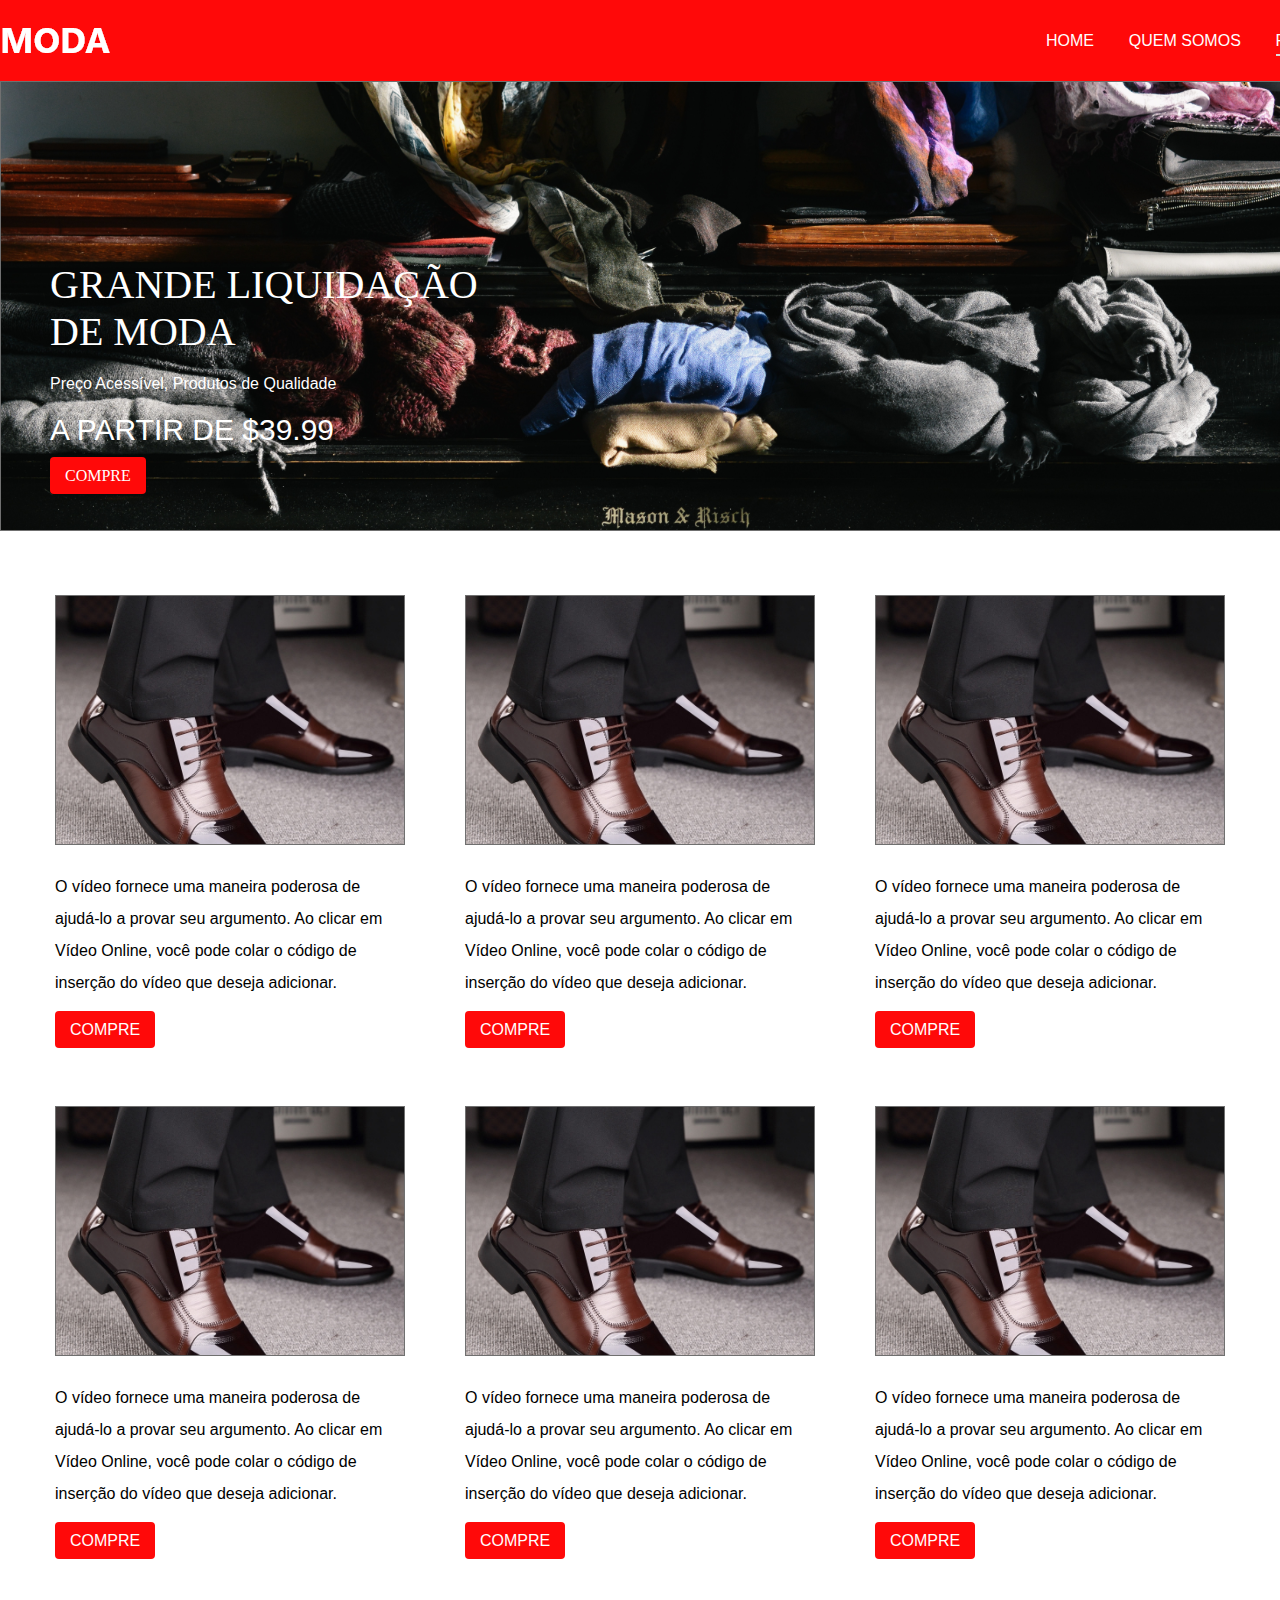
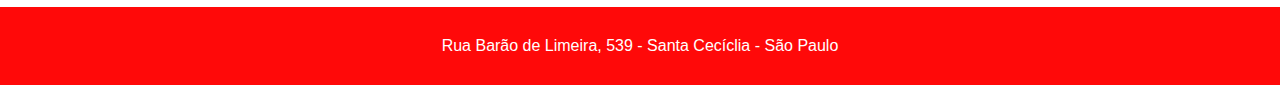
<file: aula5/index.html>
<!DOCTYPE html>
<html lang="pt-br">

<head>
    <meta charset="UTF-8">
    <meta name="viewport" content="width=device-width, initial-scale=1.0">
    <meta http-equiv="X-UA-Compatible" content="ie=edge">
    <link rel="stylesheet" href="css/estilo.css">
    <title>Document</title>
</head>

<body>
    <header>
        <nav>
            <a href="#"><img src="imagens/logo.png" alt="logo da página"></a>
            <ul class="menu">
                <li><a href="#">Home</a></li>
                <li><a href="#">Quem somos</a></li>
                <li><a href="#" class="ativo">Produtos</a></li>
            </ul>
        </nav>
    </header>
    <div class="banner">
        <img src="imagens/banner.png" alt="roupas diversas">
        <div class="texto_banner">
            <p class="t1">GRANDE LIQUIDAÇÃO</br>DE MODA</p>
            <p>Preço Acessível, Produtos de Qualidade</p>
            <p class="t2">A PARTIR DE $39.99</p>
            <a class="btn" href="#">Compre</a>
        </div>
    </div>
    <main>
        <div class="container">
            <div class="card">
                <img src="imagens/sapatos.png" alt="sapatos sociais">
                <p>O vídeo fornece uma maneira poderosa de ajudá-lo a provar seu argumento. Ao clicar em Vídeo Online,
                    você pode colar o código de inserção do vídeo que deseja adicionar.
                </p>
                <a href="#" class="btn">Compre</a>
            </div>
            <div class="card">
                <img src="imagens/sapatos.png" alt="sapatos sociais">
                <p>O vídeo fornece uma maneira poderosa de ajudá-lo a provar seu argumento. Ao clicar em Vídeo Online,
                    você pode colar o código de inserção do vídeo que deseja adicionar.
                </p>
                <a href="#" class="btn">Compre</a>
            </div>
            <div class="card">
                <img src="imagens/sapatos.png" alt="sapatos sociais">
                <p>O vídeo fornece uma maneira poderosa de ajudá-lo a provar seu argumento. Ao clicar em Vídeo Online,
                    você pode colar o código de inserção do vídeo que deseja adicionar.
                </p>
                <a href="#" class="btn">Compre</a>
            </div>
            <div class="card">
                <img src="imagens/sapatos.png" alt="sapatos sociais">
                <p>O vídeo fornece uma maneira poderosa de ajudá-lo a provar seu argumento. Ao clicar em Vídeo Online,
                    você pode colar o código de inserção do vídeo que deseja adicionar.
                </p>
                <a href="#" class="btn">Compre</a>
            </div>
            <div class="card">
                <img src="imagens/sapatos.png" alt="sapatos sociais">
                <p>O vídeo fornece uma maneira poderosa de ajudá-lo a provar seu argumento. Ao clicar em Vídeo Online,
                    você pode colar o código de inserção do vídeo que deseja adicionar.
                </p>
                <a href="#" class="btn">Compre</a>
            </div>
            <div class="card">
                <img src="imagens/sapatos.png" alt="sapatos sociais">
                <p>O vídeo fornece uma maneira poderosa de ajudá-lo a provar seu argumento. Ao clicar em Vídeo Online,
                    você pode colar o código de inserção do vídeo que deseja adicionar.
                </p>
                <a href="#" class="btn">Compre</a>
            </div>
        </div>
    </main>
    <footer>
        <p>Rua Barão de Limeira, 539 - Santa Cecíclia - São Paulo</p>
    </footer>

</body>

</html>
</file>
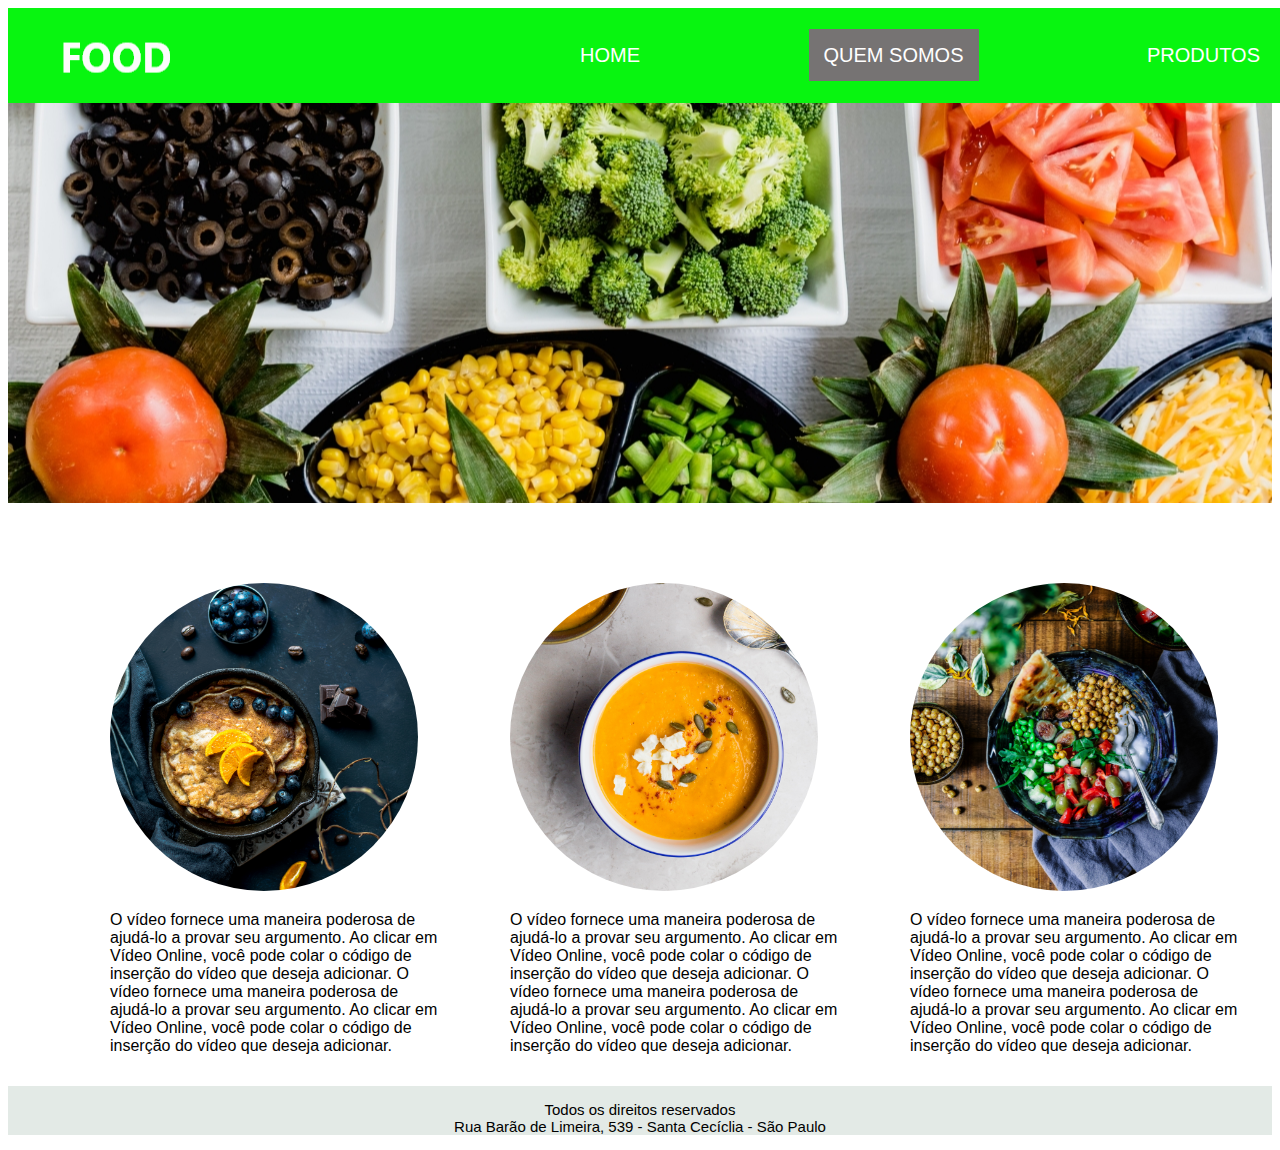
<file: code_dojo/index.html>
<!DOCTYPE html>
<html lang="pt-br">

<head>
    <meta charset="UTF-8">
    <meta name="viewport" content="width=device-width, initial-scale=1.0">
    <meta http-equiv="X-UA-Compatible" content="ie=edge">
    <link rel="stylesheet" href="css/estilo.css">
    <title>Code Dojo</title>
</head>

<body>
    <header>
        <div class="container">
            <img src="imagens/logo.png">
            <nav>
                <ul class="menu">
                    <li><a href="#">Home</a></li>
                    <li><a href="#" class="quemsomos">Quem Somos</a></li>
                    <li><a href="#">Produtos</a></li>
                </ul>
            </nav>
        </div>
    </header>
    <main>
        <div class="banner">
        </div>
        <div class="conteudo">
            <div class="bloco">
                <img src="imagens/monika-grabkowska-P1aohbiT-EY-unsplash.png" alt="imagem comida">
                <p>O vídeo fornece uma maneira poderosa de ajudá-lo a provar seu argumento. Ao clicar em Vídeo Online,
                    você pode colar o código de inserção do vídeo que deseja adicionar.
                    O vídeo fornece uma maneira poderosa de ajudá-lo a provar seu argumento. Ao clicar em Vídeo Online,
                    você pode colar o código de inserção do vídeo que deseja adicionar.
                </p>
            </div>
            <div class="bloco">
                <img src="imagens/cayla1-w6ftFbPCs9I-unsplash.png" alt="imagem comida">
                <p>O vídeo fornece uma maneira poderosa de ajudá-lo a provar seu argumento. Ao clicar em Vídeo Online,
                    você pode colar o código de inserção do vídeo que deseja adicionar.
                    O vídeo fornece uma maneira poderosa de ajudá-lo a provar seu argumento. Ao clicar em Vídeo Online,
                    você pode colar o código de inserção do vídeo que deseja adicionar.
                </p>
            </div>
            <div class="bloco">
                <img src="imagens/edgar-castrejon-1SPu0KT-Ejg-unsplash.png" alt="imagem comida">
                <p>O vídeo fornece uma maneira poderosa de ajudá-lo a provar seu argumento. Ao clicar em Vídeo Online,
                    você pode colar o código de inserção do vídeo que deseja adicionar.
                    O vídeo fornece uma maneira poderosa de ajudá-lo a provar seu argumento. Ao clicar em Vídeo Online,
                    você pode colar o código de inserção do vídeo que deseja adicionar.
                </p>
            </div>

        </div>
    </main>
    <footer>
        <p>Todos os direitos reservados</br>
            Rua Barão de Limeira, 539 - Santa Cecíclia - São Paulo</p>
    </footer>
</body>

</html>
</file>
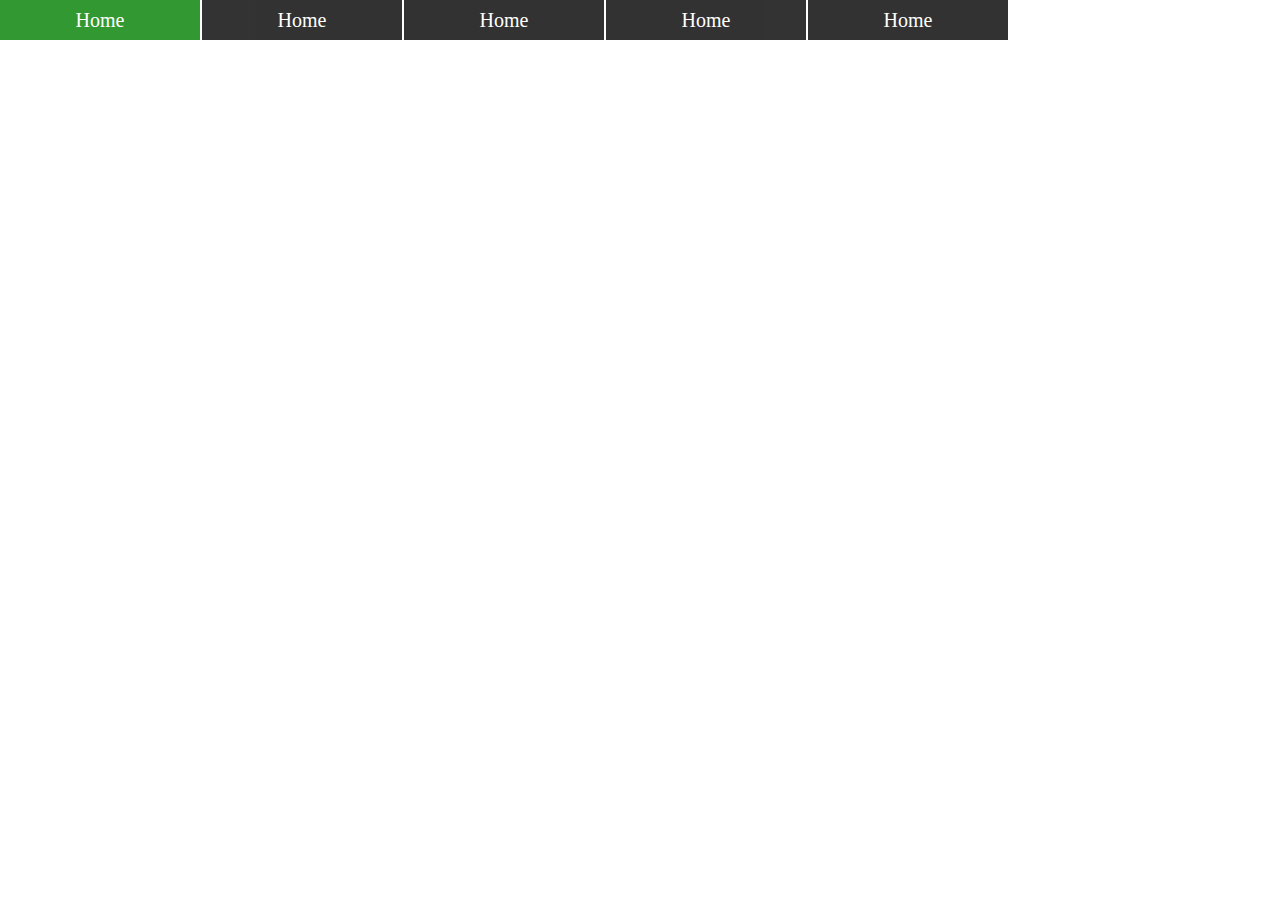
<file: extra_dropdown/index.html>
<!DOCTYPE html>
<html lang="en"> 

<head>
    <meta charset="UTF-8">
    <meta name="viewport" content="width=device-width, initial-scale=1.0">
    <meta http-equiv="X-UA-Compatible" content="ie=edge">
    <title>Document</title>
    <link rel="stylesheet" href="css/estilo.css">
</head>

<body>
    <ul>
        <li><a>Home</a></li>
        <li><a>Home</a>
            <ul>
                <li><a>Home</a></li>
                <li><a>Home</a></li>
                <li><a>Home</a></li>
            </ul>
        </li>
        <li><a>Home</a>
            <ul>
                <li><a>Home</a></li>
                <li><a>Home</a></li>
            </ul>
        </li>
        <li><a>Home</a></li>
        <li><a>Home</a></li>
    </ul>
</body>

</html>
</file>
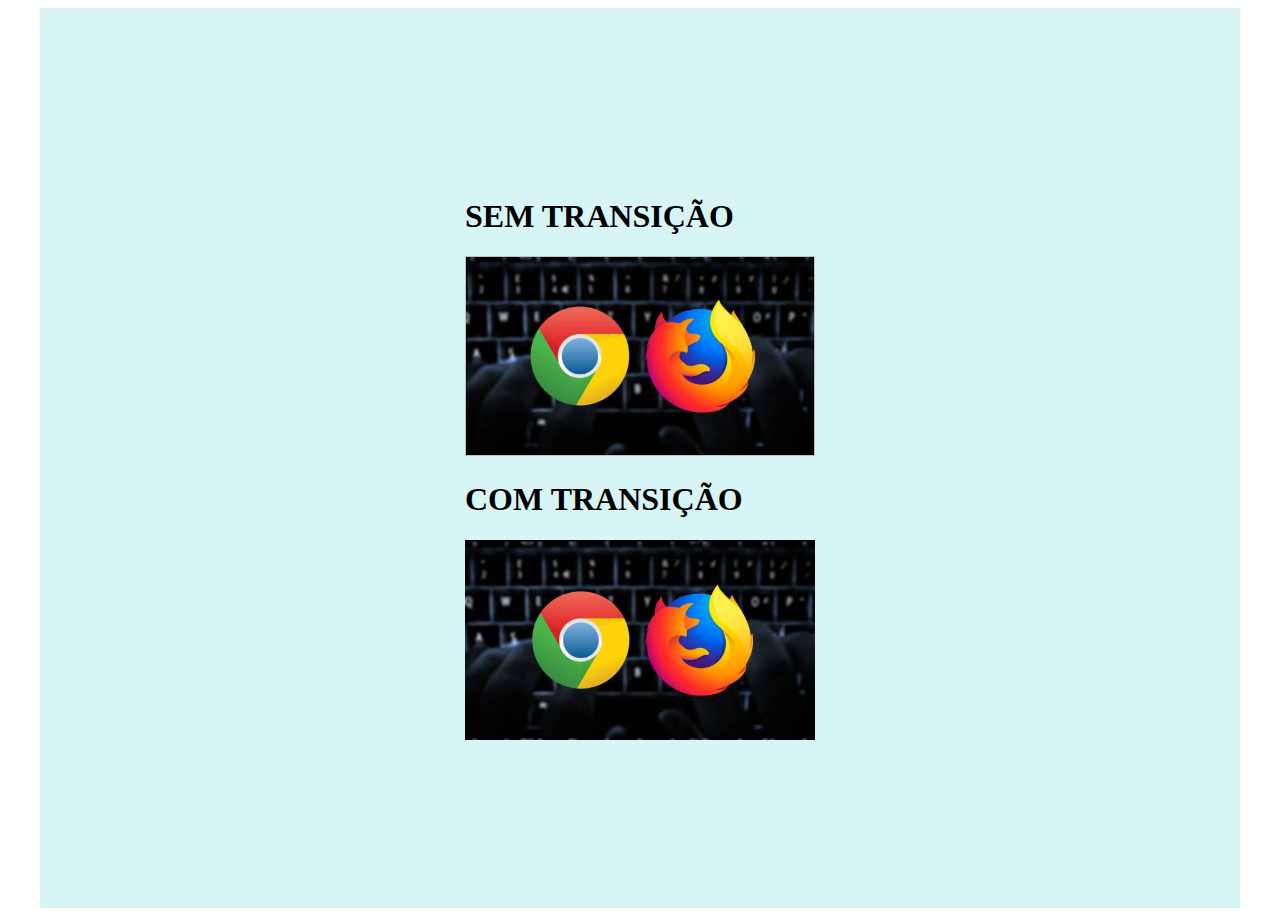
<file: extra_transicao/index.html>
<!DOCTYPE html>
<html lang="en">

<head>
    <meta charset="UTF-8">
    <meta name="viewport" content="width=device-width, initial-scale=1.0">
    <meta http-equiv="X-UA-Compatible" content="ie=edge">
    <title>Document</title>
    <link rel="stylesheet" href="css/style.css">
</head>

<body>
    <section class="container">
        <div class="zoom">
            <h1>SEM TRANSIÇÃO</h1>
            <img class="imagem">
        </div>

        <div>
            <h1>COM TRANSIÇÃO</h1>
            <div class="zoomtransition">

            </div>
        </div>
    </section>
</body>

</html>
</file>
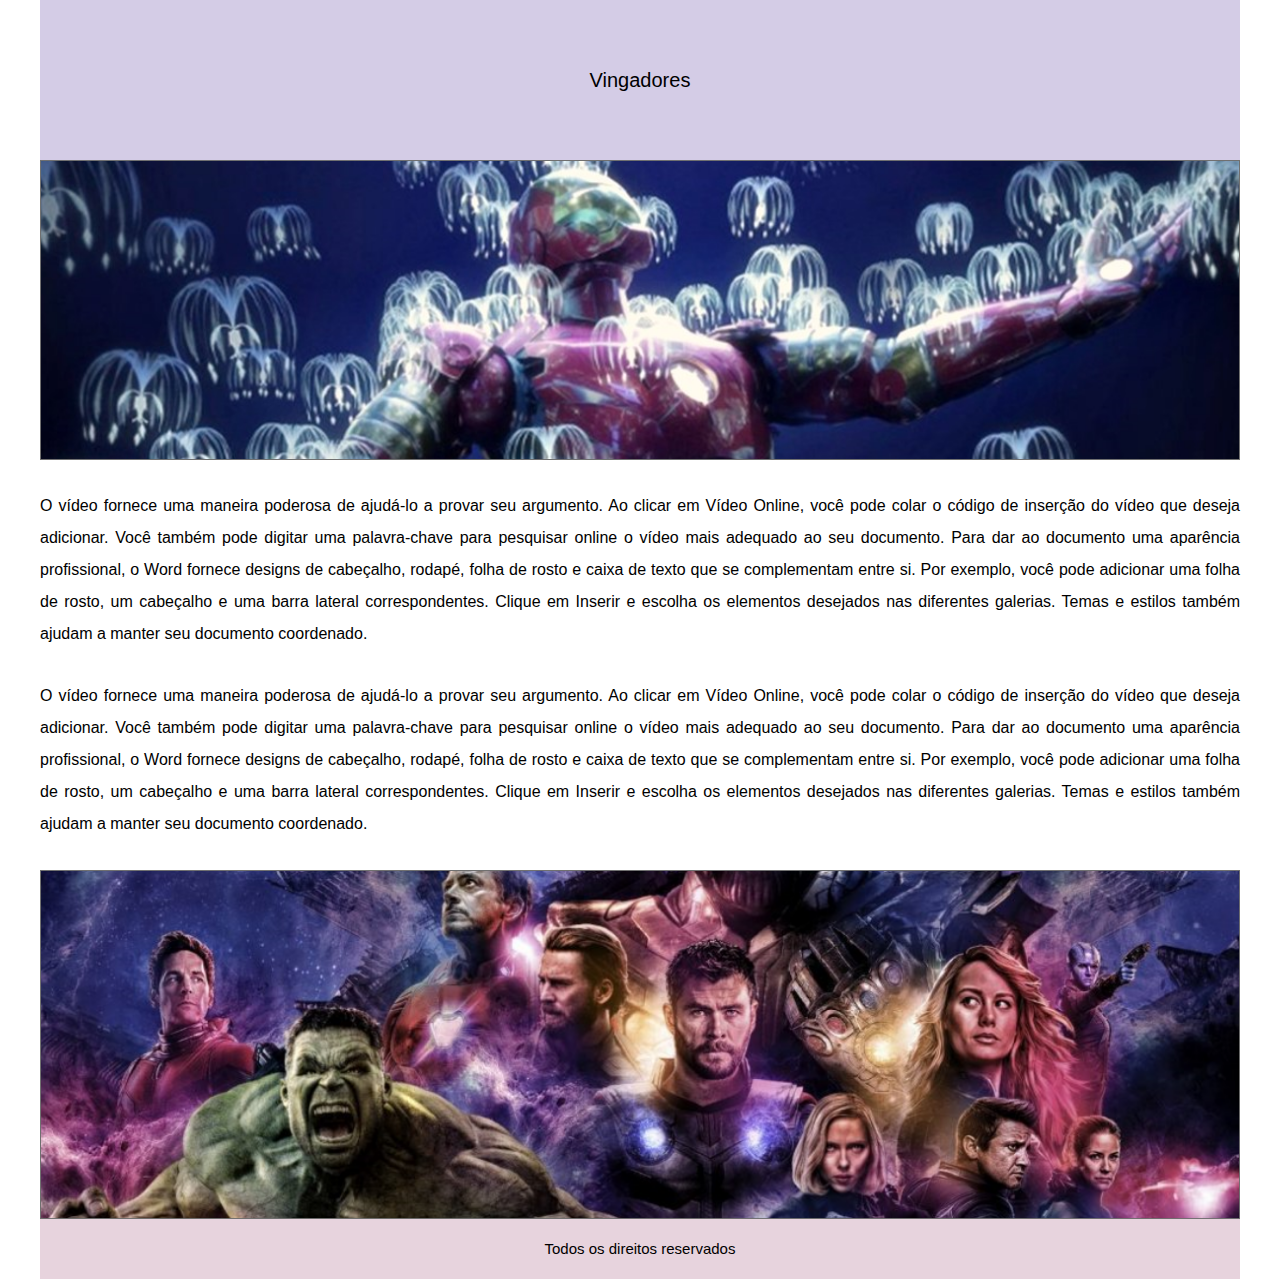
<file: aula1/atividade.html>
<html>
    <head>
        <title>Aula 01</title>
        <link rel="stylesheet" href="css/style.css"> 
        <meta charset="UTF-8">
    </head>
    <body>
        <header>
            <p>Vingadores</p>
        </header>
        <img src="imagens/banner.png" alt="#"> 
        <p class="txt">O vídeo fornece uma maneira poderosa de ajudá-lo a provar seu argumento. Ao clicar em Vídeo Online, você pode colar o código de inserção do vídeo que deseja adicionar. Você também pode digitar uma palavra-chave para pesquisar online o vídeo mais adequado ao seu documento. Para dar ao documento uma aparência profissional, o Word fornece designs de cabeçalho, rodapé, folha de rosto e caixa de texto que se complementam entre si. Por exemplo, você pode adicionar uma folha de rosto, um cabeçalho e uma barra lateral correspondentes. Clique em Inserir e escolha os elementos desejados nas diferentes galerias. Temas e estilos também ajudam a manter seu documento coordenado.
        </p>
        <p class="txt">O vídeo fornece uma maneira poderosa de ajudá-lo a provar seu argumento. Ao clicar em Vídeo Online, você pode colar o código de inserção do vídeo que deseja adicionar. Você também pode digitar uma palavra-chave para pesquisar online o vídeo mais adequado ao  seu documento. Para dar ao documento uma aparência profissional, o Word fornece designs de cabeçalho, rodapé, folha de rosto e  caixa de texto que se complementam entre si. Por exemplo, você pode adicionar uma folha de rosto, um cabeçalho e uma barra lateral correspondentes. Clique em Inserir e escolha os elementos desejados nas diferentes galerias. Temas e estilos também ajudam a manter seu documento coordenado.
        </p>
        <img src="imagens/banner2.png" width="1200px" alt="#"> 
        <footer>
            <p>Todos os direitos reservados</p>
        </footer>
    </body>
</html>
</file>
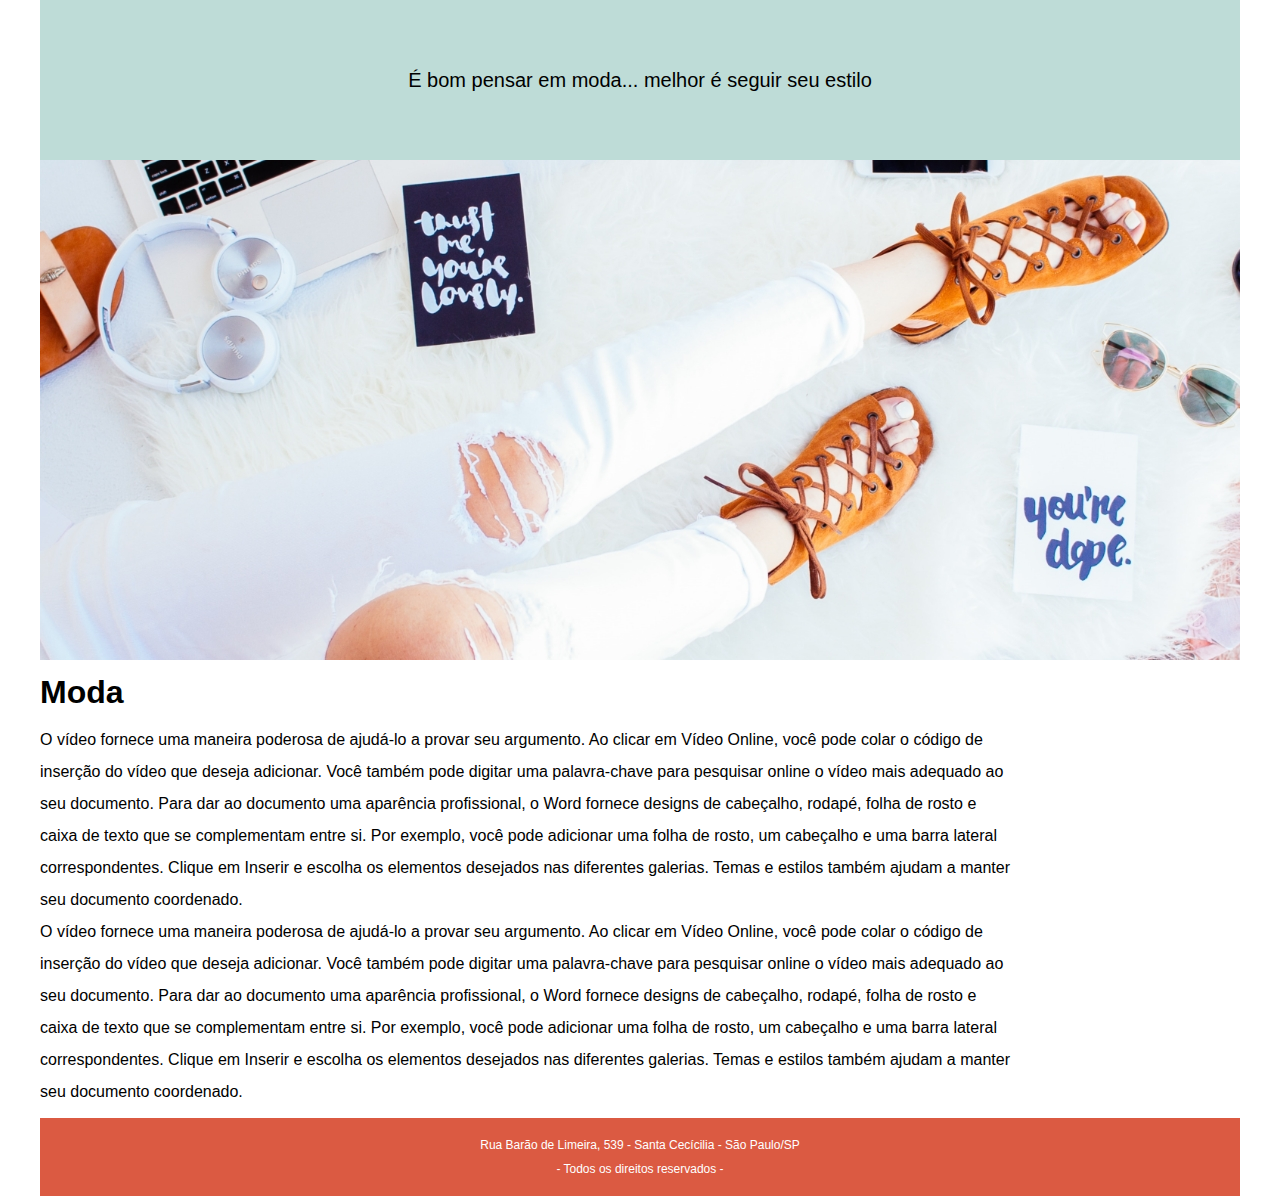
<file: aula1/aula1.html>
<html>
    <head>
        <title>Aula 01</title>
        <link rel="stylesheet" href="css/estilo.css"> 
        <meta charset="UTF-8">
    </head>
    <body>
        <header>
            <p>É bom pensar em moda... melhor é seguir seu estilo</p>
        </header>
        <img src="imagens/hipster-mum-Ri17WyRuclo-unsplash.jpg" alt="Pernas e objetos aleatórios"> 
        <h1 class="titulo">Moda</h1>
        <p>O vídeo fornece uma maneira poderosa de ajudá-lo a provar seu argumento. Ao clicar em Vídeo Online, você pode colar o código de </br> inserção do vídeo que deseja adicionar. Você também pode digitar uma palavra-chave para pesquisar online o vídeo mais adequado ao </br> seu documento. Para dar ao documento uma aparência profissional, o Word fornece designs de cabeçalho, rodapé, folha de rosto e </br> caixa de texto que se complementam entre si. Por exemplo, você pode adicionar uma folha de rosto, um cabeçalho e uma barra lateral </br> correspondentes. Clique em Inserir e escolha os elementos desejados nas diferentes galerias. Temas e estilos também ajudam a manter </br> seu documento coordenado.
        </p>
        <p>O vídeo fornece uma maneira poderosa de ajudá-lo a provar seu argumento. Ao clicar em Vídeo Online, você pode colar o código de </br> inserção do vídeo que deseja adicionar. Você também pode digitar uma palavra-chave para pesquisar online o vídeo mais adequado ao </br> seu documento. Para dar ao documento uma aparência profissional, o Word fornece designs de cabeçalho, rodapé, folha de rosto e </br> caixa de texto que se complementam entre si. Por exemplo, você pode adicionar uma folha de rosto, um cabeçalho e uma barra lateral </br> correspondentes. Clique em Inserir e escolha os elementos desejados nas diferentes galerias. Temas e estilos também ajudam a manter </br> seu documento coordenado.
        </p>
        <footer>
            <p>Rua Barão de Limeira, 539 - Santa Cecícilia - São Paulo/SP</p>
            <p>- Todos os direitos reservados -</p>
        </footer>
    </body>
</html>
</file>
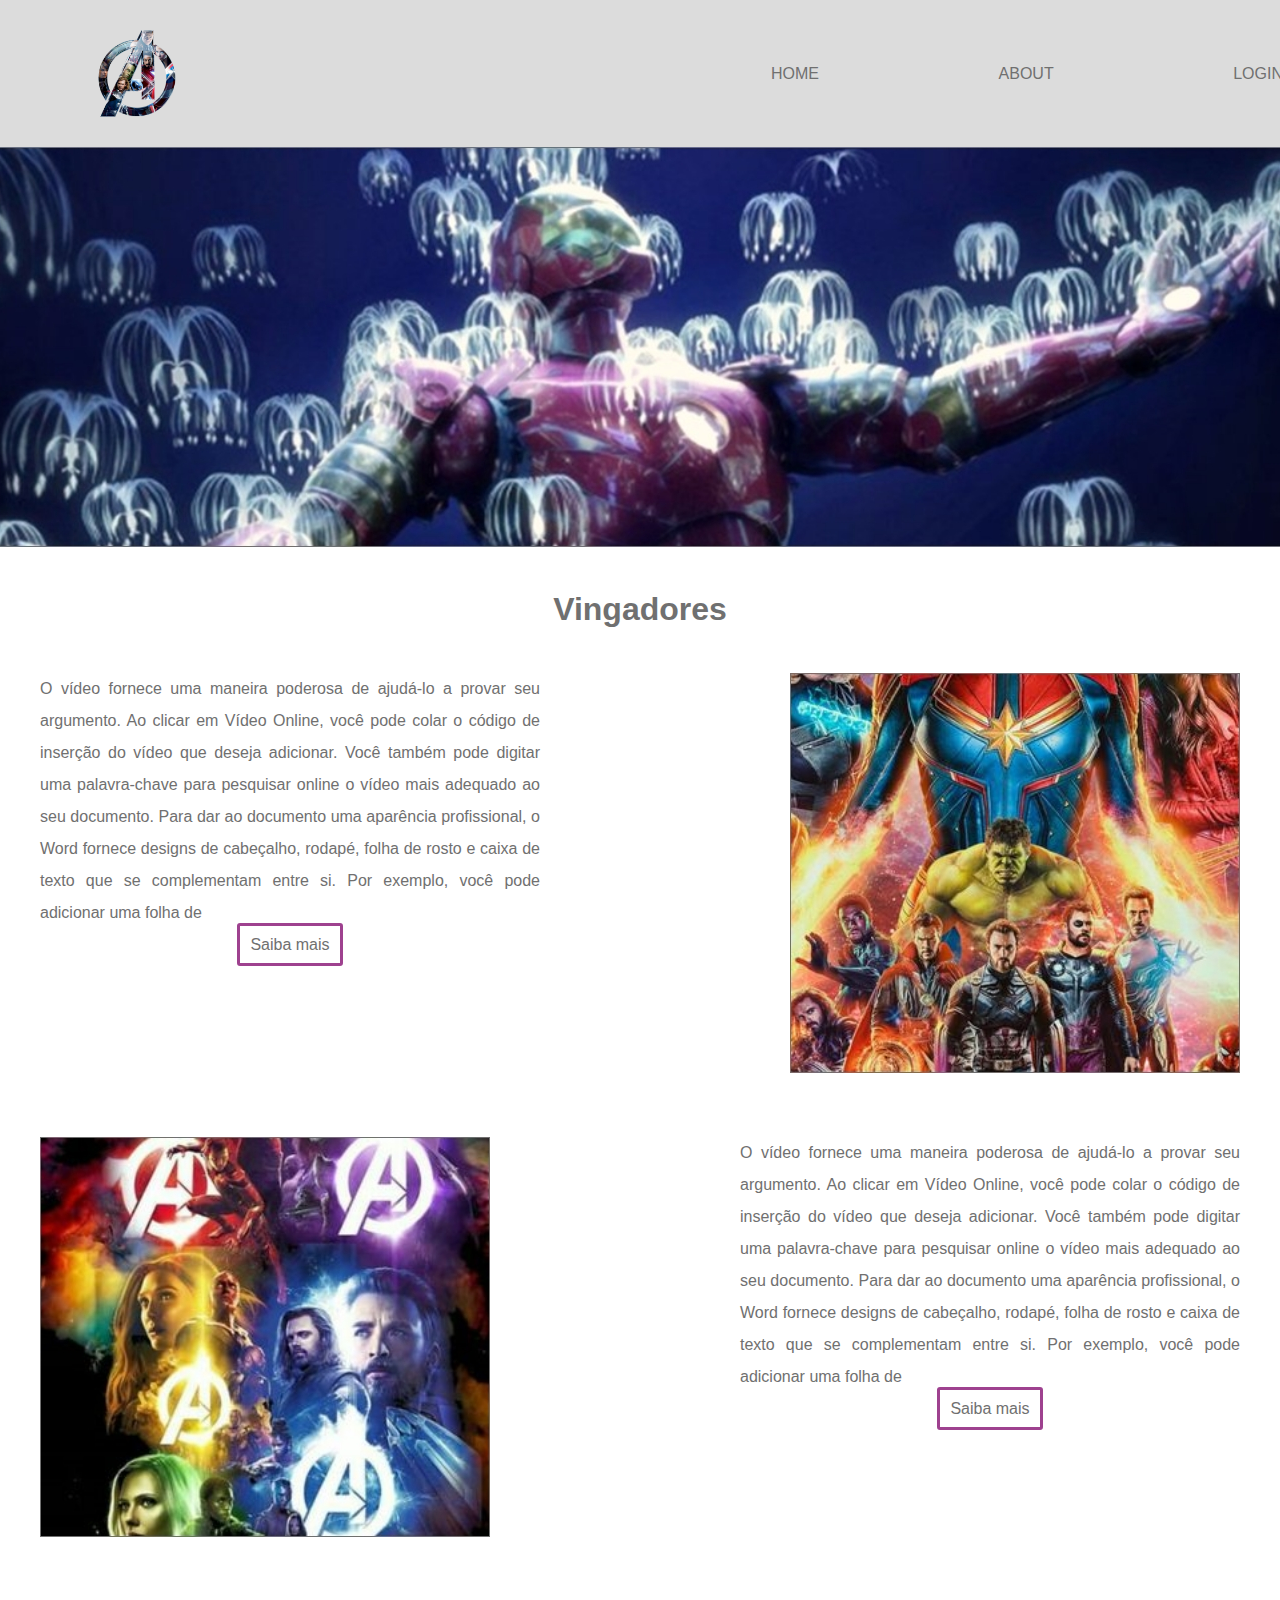
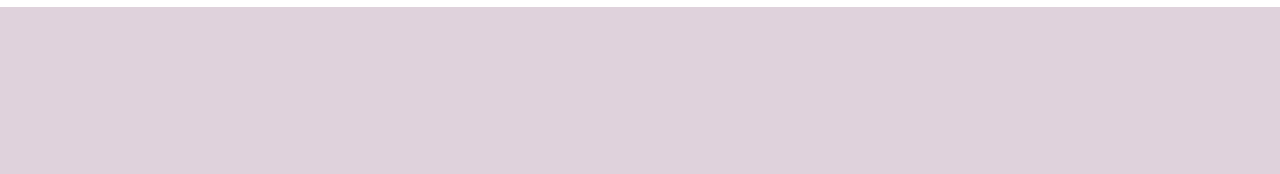
<file: aula3/atividade2.html>
<html>
    <head>
        <title>Atividade 2</title>
        <link rel="stylesheet" href="css/style2.css"> 
        <meta charset="UTF-8">
    </head>

<body>
    <header>
        <nav>
            <div class="menu">
                <img src="imagens/Vingadores-LOGO.png">
                <ul class="menuitem">
                    <li><a href="#">Home</a></li>
                    <li><a href="#">About</a></li>
                    <li><a href="#">Login</a></li>
                </ul>
            </div>
         </nav>
    </header>
    <div class="banner">

    </div>
    <main>
        <h1>Vingadores</h1>
        </br>
        <div class="conteudo">
            <section class="texto">
                <p>O vídeo fornece uma maneira poderosa de ajudá-lo a provar seu argumento. Ao clicar em Vídeo Online, você pode colar o código de inserção do vídeo que deseja adicionar. Você também pode digitar uma palavra-chave para pesquisar online o vídeo mais adequado ao seu documento. Para dar ao documento uma aparência profissional, o Word fornece designs de cabeçalho, rodapé, folha de rosto e caixa de texto que se complementam entre si. Por exemplo, você pode adicionar uma folha de
                </p>
                <div class="btn">  
                    <span class="button">Saiba mais</span>
                </div>
            </section>    
            <section>
                <img src="imagens/vingadores4.jpg" alt="Imagem vingaderes">
            </section>
        </div>

        </br> </br>

        <div class="conteudo2">
            <section>
                    <img src="imagens/vingadores2.jpg" alt="Imagem vingaderes">
            </section>
            <section class="texto2">
                <p>O vídeo fornece uma maneira poderosa de ajudá-lo a provar seu argumento. Ao clicar em Vídeo Online, você pode colar o código de inserção do vídeo que deseja adicionar. Você também pode digitar uma palavra-chave para pesquisar online o vídeo mais adequado ao seu documento. Para dar ao documento uma aparência profissional, o Word fornece designs de cabeçalho, rodapé, folha de rosto e caixa de texto que se complementam entre si. Por exemplo, você pode adicionar uma folha de
                </p>
                    <div class="btn">
                            <span class="button">Saiba mais</span>
                    </div>
            </section>      
        </div>
    </main>
    
    <footer>
            <div class="rodape">
               <img src="imagens/Vingadores-LOGO.png">    
           </div>
    </footer>
</body>
</html>
</file>
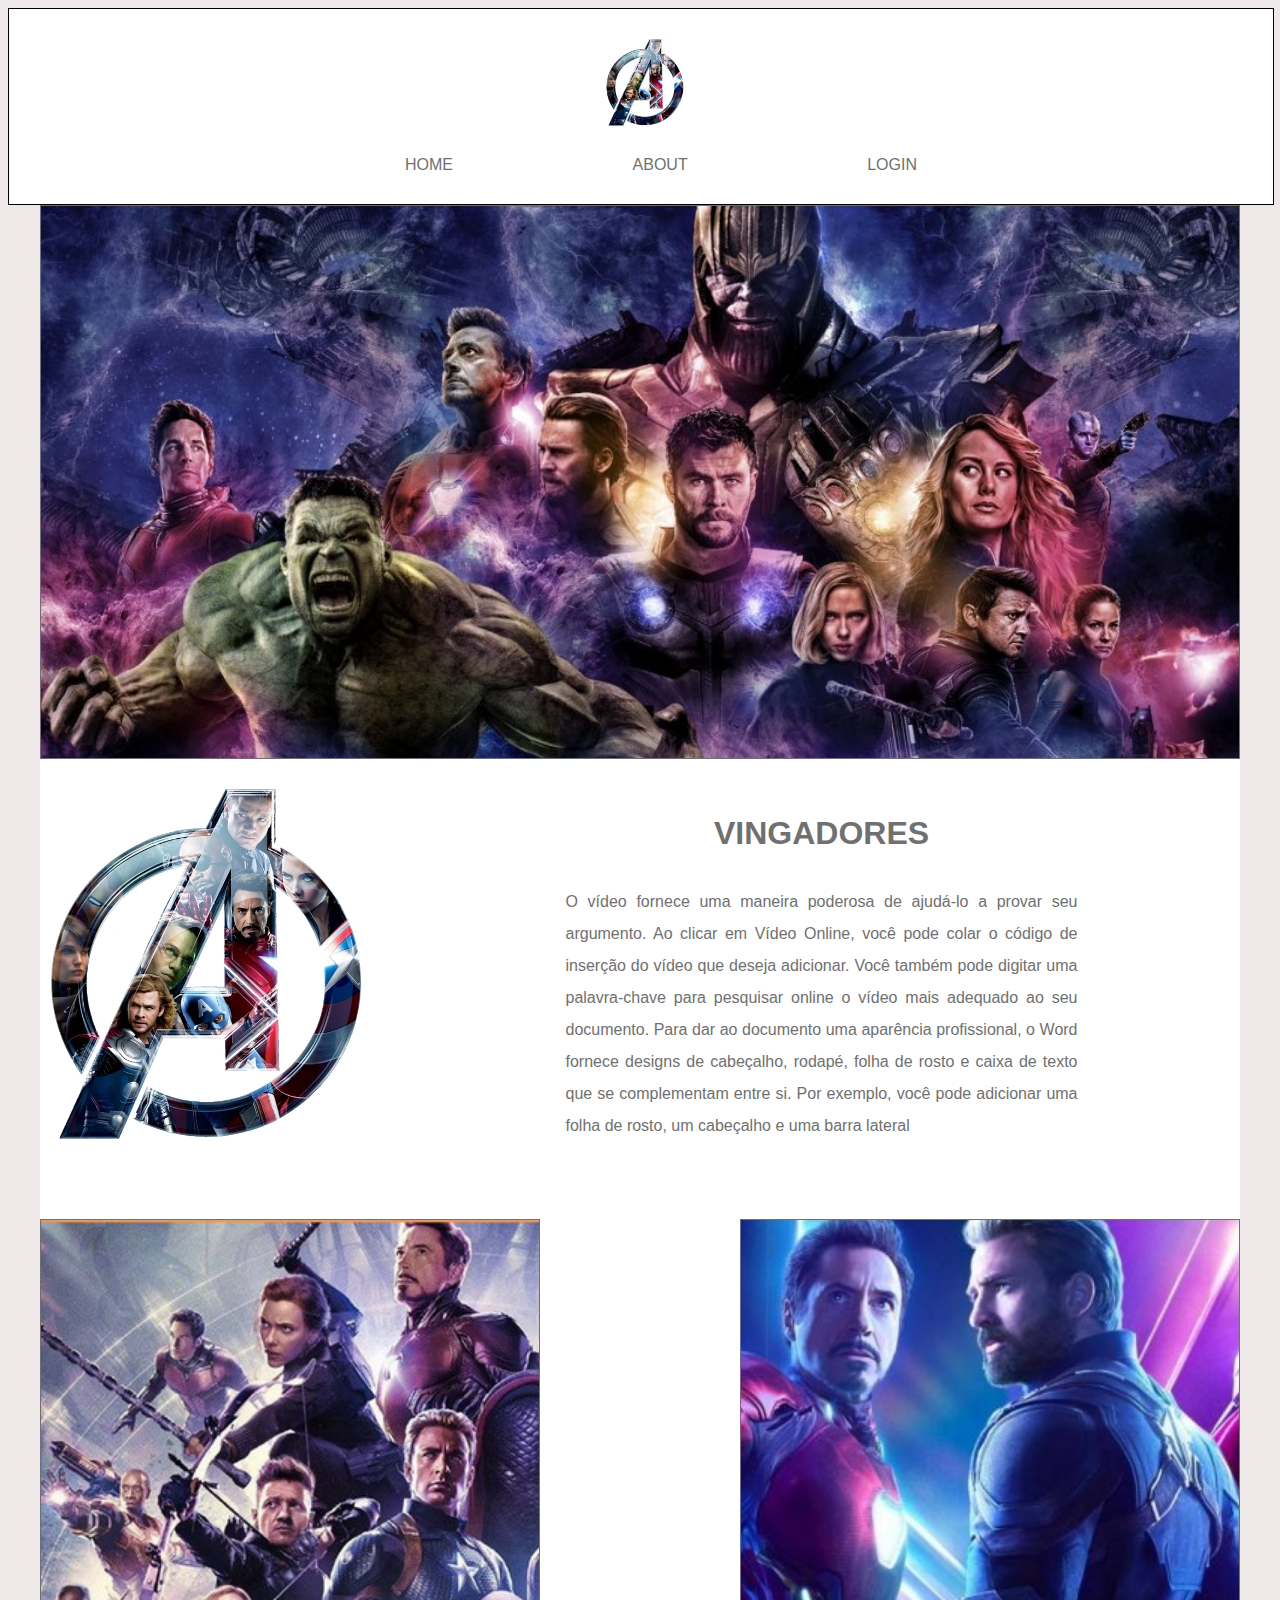
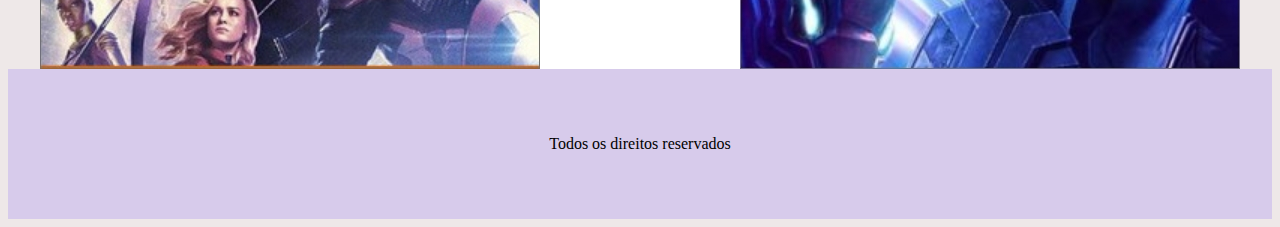
<file: aula3/atividade3.html>
<html>
    <head>
        <title>Atividade 3</title>
        <link rel="stylesheet" href="css/style3.css">
    </head>
    <body>
        <header>
            <img class="logo" src="imagens/Vingadores-LOGO.png">
            <nav>
              <ul class="menu">
                    <li><a href="#"">Home</a></li>
                    <li><a href="#">About</a></li>
                    <li><a href="#">LOGIN</a></li>
                </ul>
            </nav>
        </header>
        <div class="banner">
            <img src="imagens/banner2.jpg">
        </div>
        <main>
               
            <div class="part1">
                <img class="logo2" src="imagens/Vingadores-LOGO.jpg">
                
                <div class="texto">
                    <div><h1>VINGADORES</h1></div>
                    
                    <P>O vídeo fornece uma maneira poderosa de ajudá-lo a provar seu argumento. Ao clicar em Vídeo Online, você pode colar o código de inserção do vídeo que deseja adicionar. Você também pode digitar uma palavra-chave para pesquisar online o vídeo mais adequado ao seu documento. Para dar ao documento uma aparência profissional, o Word fornece designs de cabeçalho, rodapé, folha de rosto e caixa de texto que se complementam entre si. Por exemplo, você pode adicionar uma folha de rosto, um cabeçalho e uma barra lateral </P>
                    </div>
            </div> <!--//part1-->

            <div class="fotos">
                <img src="imagens/vingadores.jpg">
                <img src="imagens/vingadores3.jpg">
            </div>
            
        </main>
        <footer>
            <p>Todos os direitos reservados</p>
        </footer>

    </body>
</html>
</file>
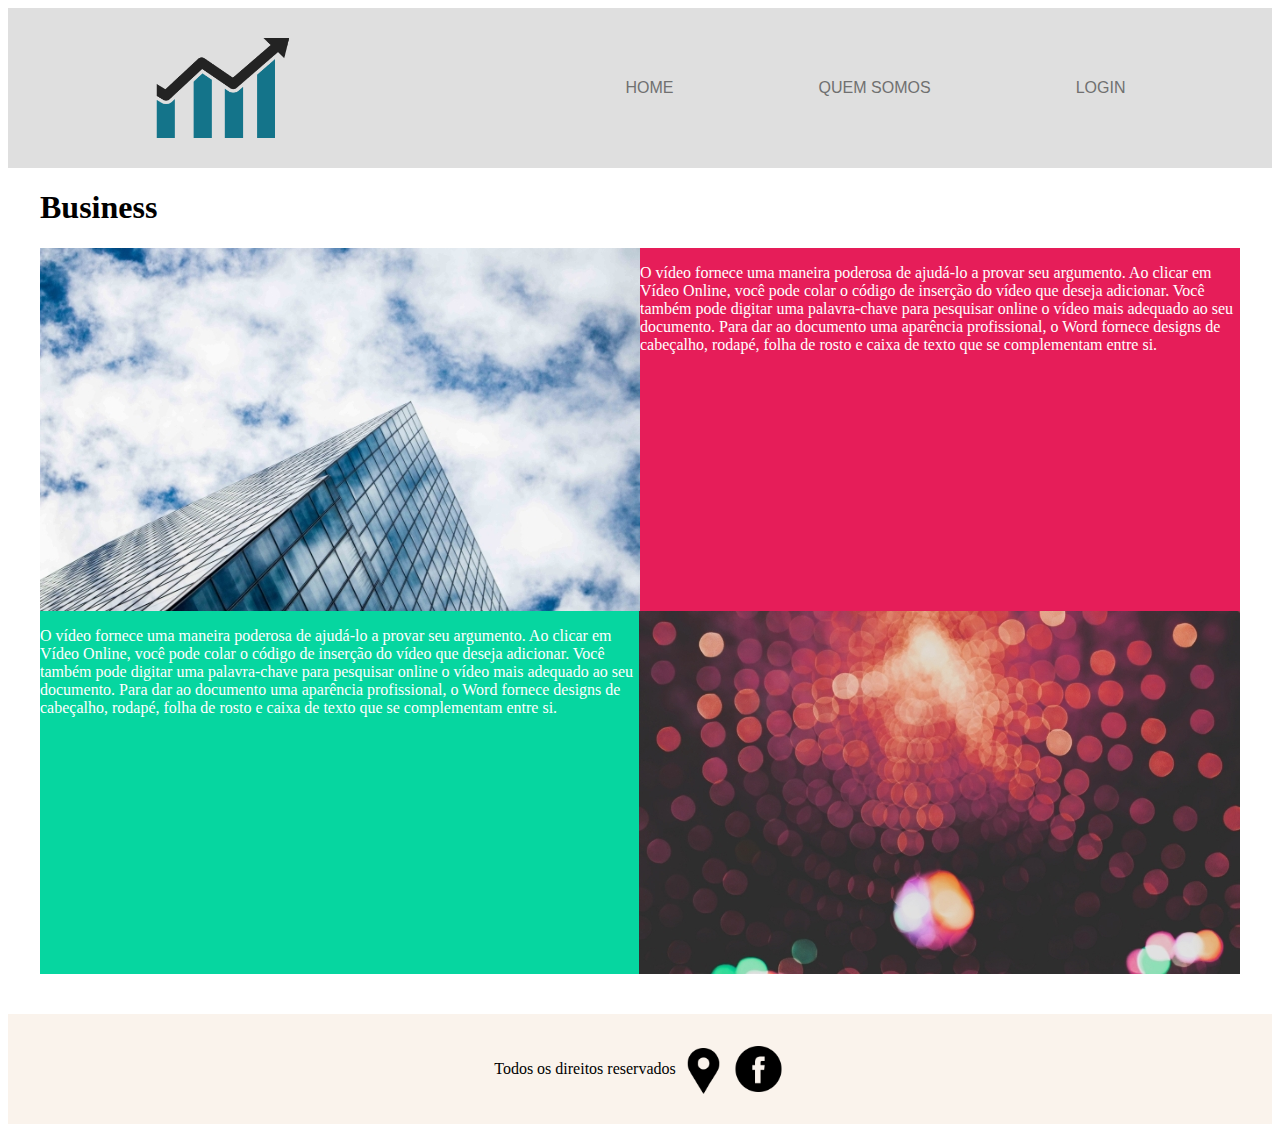
<file: aula3/atividade4.html>
<hthml>

    <head>
        <title> Atividade 4</title>
        <meta charset="UTF-8">
        <link rel="stylesheet" href="css/style4.css">
    </head>

    <body>
        <header>
            <img src="imagens/logo3.png">
            <nav>
                <ul>
                    <li><a href="#">HOME</a></li>
                    <li><a href="#">QUEM SOMOS</a></li>
                    <li><a href="#">LOGIN</a></li>
                </ul>
            </nav>

        </header>

        <main>
            <section class="conteudo">
                <h1>Business</h1>
                <div class="primeiro_conteudo">
                    <img src="imagens/predio.jpg">
                    <p>O vídeo fornece uma maneira poderosa de ajudá-lo a provar seu argumento. Ao clicar em Vídeo
                        Online, você pode colar o código de inserção do vídeo que deseja adicionar. Você também pode
                        digitar uma palavra-chave para pesquisar online o vídeo mais adequado ao seu documento. Para dar
                        ao documento uma aparência profissional, o Word fornece designs de cabeçalho, rodapé, folha de
                        rosto e caixa de texto que se complementam entre si.</p>
                </div>

                <div class="segundo_conteudo">
                    <p>O vídeo fornece uma maneira poderosa de ajudá-lo a provar seu argumento. Ao clicar em Vídeo
                        Online, você pode colar o código de inserção do vídeo que deseja adicionar. Você também pode
                        digitar uma palavra-chave para pesquisar online o vídeo mais adequado ao seu documento. Para dar
                        ao documento uma aparência profissional, o Word fornece designs de cabeçalho, rodapé, folha de
                        rosto e caixa de texto que se complementam entre si.</p>
                    <img src="imagens/brilho.jpg">
                </div>
            </section>
        </main>

        <footer>
            <p>Todos os direitos reservados</p>
            <img src="imagens/local.png">
            <img src="imagens/face.png">
        </footer>
    </body>
</hthml>
</file>
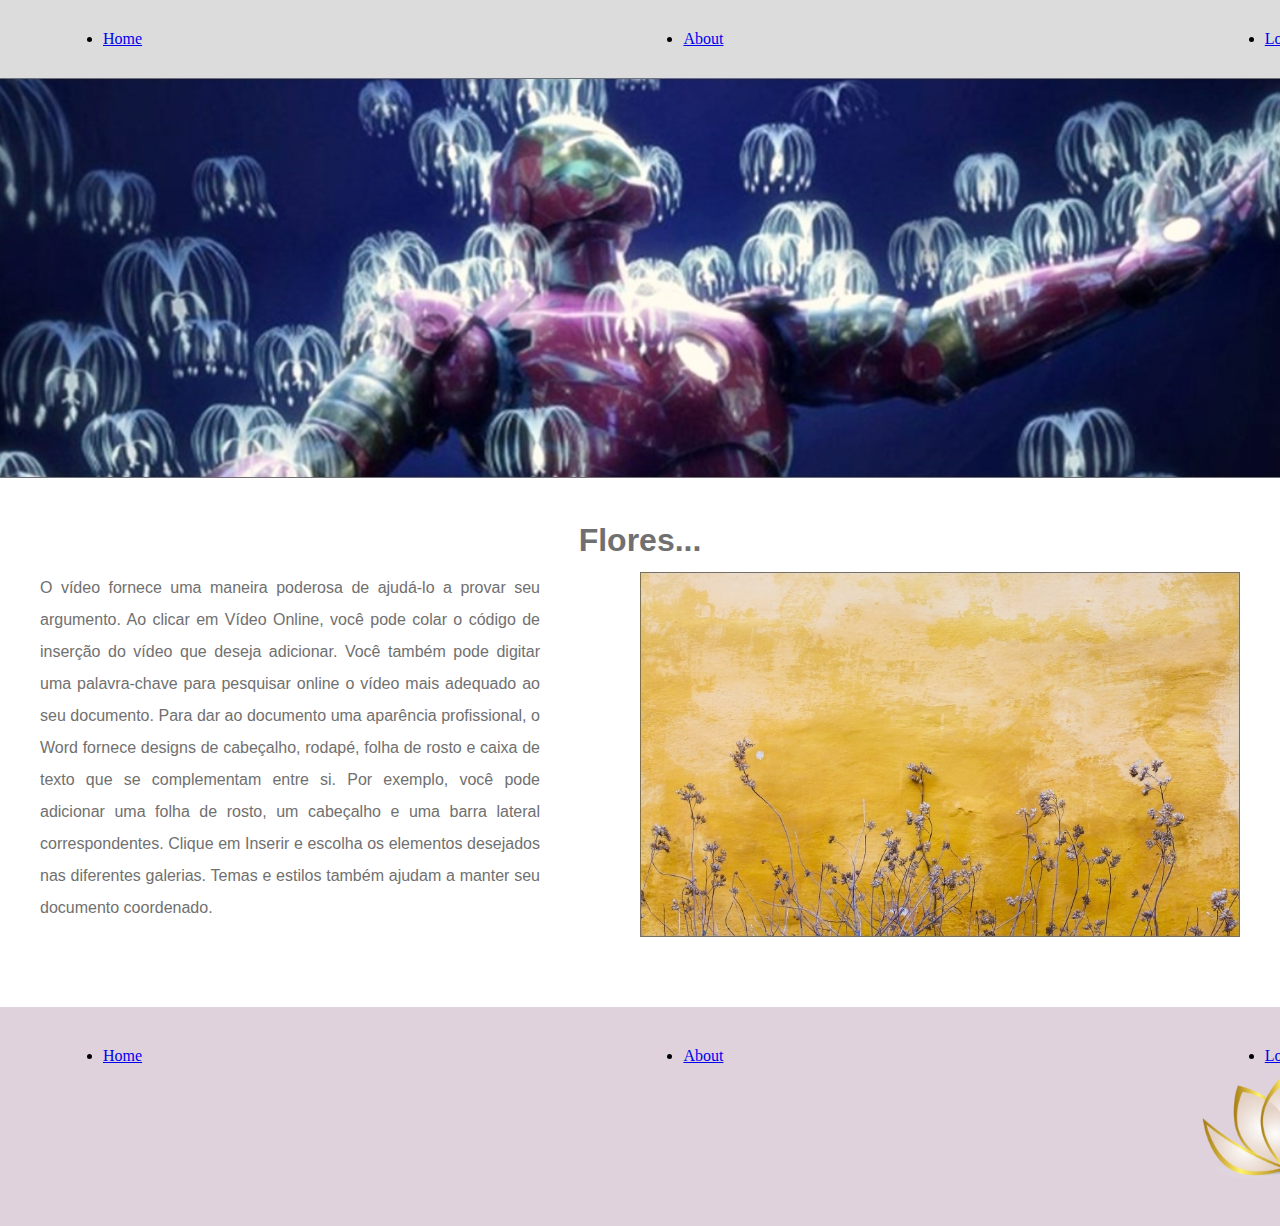
<file: aula3/aula2-1.html>
<html>
    <head>
        <title>Atividade 2</title>
        <link rel="stylesheet" href="css/style2.css"> 
        <meta charset="UTF-8">
    </head>

<body>
    <header>
        <nav>
            <ul class="menu">
                <li><a href="#">Home</a></li>
                <li><a href="#">About</a></li>
                <li><a href="#">Login</a></li>
            </ul>
        </nav>
    </header>
    <div class="banner">
    </div>
    <main>
        <h1>Flores...</h1>
        <div class="conteudo">
                <section class="texto">
                    <p>O vídeo fornece uma maneira poderosa de ajudá-lo a provar seu argumento. Ao clicar em Vídeo Online, você pode colar o código de inserção do vídeo que deseja adicionar. Você também pode digitar uma palavra-chave para pesquisar online o vídeo mais adequado ao seu documento. Para dar ao documento uma aparência profissional, o Word fornece designs de cabeçalho, rodapé, folha de rosto e caixa de texto que se complementam entre si. Por exemplo, você pode adicionar uma folha de rosto, um cabeçalho e uma barra lateral correspondentes. Clique em Inserir e escolha os elementos desejados nas diferentes galerias. Temas e estilos também ajudam a manter seu documento coordenado.
                    </p>
                </section>     
                <section>
                    <img src="imagens/mona-eendra-vC8wj_Kphak-unsplash.jpg" alt="Flores do campo">
                </section>           
        </div>
    </main>
    <footer>
            <div class="rodape">
                <ul class="menu">
                    <li><a href="#">Home</a></li>
                    <li><a href="#">About</a></li>
                    <li><a href="#">Login</a></li>
                </ul>
                <img src="imagens/eea13fd08a410cad165d9c58d133bc68.png">    
           </div>
    </footer>
</body>
</html>
</file>
<file: aula5/css/estilo.css>
*{
    margin: 0;
}
.menu{
    list-style: none;
    display: flex;
    width: 320px;                                   /*espaçamento menu*/
    justify-content: space-between;     
}
.menu a{
    color: white;
    text-decoration: none;
    font-family: Arial, Helvetica, sans-serif;
    text-transform: uppercase;
}
.menu a:hover, .ativo{
    color: #dddddd;                                 /*ativo não recebe*/  /*.menu .ativo, a:hover=recebe todos*/ 
    transition: 200ms;                                /*ativo não recebe*/
    border-bottom: 2px solid #dddddd;
    padding-bottom: 5px;
}
header{
    background-color: #FF0909;
}
nav{
    width: 1366px;
    margin: auto;
    display: flex;
    justify-content: space-between;
    align-items: center;
    padding-top: 15px;
    padding-bottom: 15px;   
}
.banner{
    width: 1366px;
    margin: auto;
    position: relative;
}
.texto_banner{
    position: absolute;
    bottom: 50px;
    left: 50px;
    color: white;
}
.texto_banner .t1{
    font-family: 'Times New Roman';
    font-size: 40px;
}
.texto_banner .t2{
    font-family: Arial;
    font-size: 30px;
}
.texto_banner p{
    margin-bottom: 20px;
    font-family: Arial;
}
.container{
    width: 1170px;
    margin: auto;
    display: flex;
    justify-content: space-between;
    flex-wrap: wrap;
    padding-bottom: 50px;
}
.card{
    width: 350px;
    font-family: Arial, Helvetica, sans-serif;
    line-height: 2.0;
    margin-top: 60px;
}
.card p{
    padding-top: 15px;
    padding-bottom: 15px;
}
.btn{                                                  /*or card a*/    
    background-color: #FF0909;
    color:white;
    text-transform: uppercase;
    text-decoration: none; 
    padding: 10px 15px;
    border-radius: 4px;
}
.btn:hover{
    color: #FF0909;
    background-color: #DDDDDD;
    border: 2px dashed #FF0909;
}
footer{
    background-color: #FF0909;
    text-align: center;
    color: white;
    font-family: Arial, Helvetica, sans-serif;
    padding-bottom: 30px;
    padding-top: 30px;
}
/*Media Queries Tablet*/
@media (max-width:1169px){
    nav{
        width: 768px;
    }
    .banner img{
        width: 100%;
    }
    .banner{
        width: 768px;
    }
    .texto_banner .t1{
        font-size: 22px;
    }
    .texto_banner .t2{
        font-size: 12px;
    }
    .container{
        width: 720px;
    }
}
/*Media Queries SmartPhone*/
@media (max-width:767px){
    nav{
        width: 368px;
        flex-direction: column;
    }
    .menu{
        flex-direction: column;
        width: 150px;
        padding-top: 10px;
    }
    .menu li{
        padding-top: 10px;
    }
    .banner{
        width: 368px;
    }
    .banner img{
        display: none;
    }
    .texto_banner{
        color: black;
        position: static;
        text-align: left;
        padding-top: 50px;
        padding-left: 20px;
    }
    .container{
      width: 350px;
    }
}
</file>
<file: code_dojo/css/estilo.css>
*{
    margin: o;  
}
header{
    background-color: #08F510;
    width: 100%;
    padding: 20px;
}
.container {
    width: 1200px;
    display: flex;
    justify-content: space-between;
    margin: auto;
}
.menu{
    width: 680px;    
    display: flex;
    justify-content: space-between;
    text-decoration: none;
}
.menu a{
    text-decoration: none; 
    color: white;
    text-transform: uppercase;
    font-size: 20px;
    font-family: Arial, Helvetica, sans-serif;
    font-style: normal;
}
.menu, ul{
    list-style: none;
}
.quemsomos{
    background-color: #767373;
    color: white;
    padding: 15px;  
}
.quemsomos:hover{
    background-color: #AAAAAA;
}
.banner{
    background-image: url(../imagens/dan-gold-4_jhDO54BYg-unsplash.jpg);
    background-position: center;
    height: 400px;
    background-repeat: no-repeat;
    margin-bottom: 80px;
}
.conteudo{
    width: 1200px;
    display: flex;
    justify-content: space-between;
    margin: auto;
}
.bloco{
     padding-left: 70px;
}
.bloco, p{
    font-family: Arial, Helvetica, sans-serif;
    font-style: normal;
    text-align: left;
}
footer{
    text-align: center;
    background-color: #E3EAE6;
    width: 100%;
    height: 100%;
}
footer p{
    font-family: Arial, Helvetica, sans-serif;
    font-size: 15px;
    font-style: normal;
    padding-top: 15px;
    display: flex;
    justify-content: center;
    text-align: center;
}
@media (max-width:767px){
    .conteudo{
        display: flex;
        flex-direction: column;
        width: 500px;
        background-color: #08F510;
    }
    .conteudo, p{
        text-align: left;
    }
    
}
</file>
<file: extra_dropdown/css/estilo.css>
*{
    margin: 0;
    padding: 0;
}
body{
    color: white;
}
ul{
    margin: 0;
    padding: 0;
    list-style: none;
    display: flex; /*Comportemento Uls*/
    text-align: center;
}
ul li{
    width: 200px;
    height: 40px;
    background-color: black;
    opacity: .8;
    line-height: 40px;
    font-size: 20px;
    margin-right: 2px;
}
ul li ul{ /*Afeta os sub-itens*/
    display: flex;
    flex-direction: column;
}
/*None*/
ul li a{
    display: block;
}
ul li a:hover{
    background-color: green;
}
ul li ul li{ /*Afeta os sub-itens*/
    display: none;
}
ul li:hover ul li{
    display: block;
}
@media(max-width: 769px){
    ul{
      flex-direction: column;
      
    }
    ul li{
        margin-bottom: 0.5px;
        width: 100%;
        height: 45px;
    }
}
</file>
<file: extra_transicao/css/style.css>
.container{
    width: 1200px;
    height: 100vh;
    margin: auto;
    display: flex;
    flex-direction: column;
    justify-content: center;
    align-items: center;
    background-color: rgb(216, 245, 245);
}
.imagem{
    height: 200px;
    width: 350px;
    background: url(../img/navegadores.jpg);
    background-position: center;
    background-repeat: no-repeat;
    background-size: cover;
    cursor: pointer;
}
.imagem:hover{
    background-size: 120%;
}

.zoomtransition{
    /* display: flex;
    align-items: center;
    justify-content: center; */
    width: 350px; 
    height: 200px;
    background-image: url(../img/navegadores.jpg);
    background-size: 100%;
    background-position: center; /*Direção do zoom do centro para fora*/
  
    /* transition: background-size 1s ease-in;
    -moz-transition: background-size 1s ease-in;
    -ms-transition: background-size 1s ease-in;
    -o-transition: background-size 1s ease-in; */
    -webkit-transition: background-size 3s ease-out;
  }
  
  .zoomtransition:hover{
  background-size: 120%
  }
</file>
<file: aula1/css/style.css>
*{
    margin: 0;
}

body{
    width: 1200px;  
    margin-left: auto;
    margin-right: auto; 
    font-family: Arial;
    line-height: 2.0;
    text-align: justify;
}

header{
    background-color: #D4CCE6;
    padding-top: 60px;
    padding-bottom: 60px;
    text-align: center;
    font-size: 20px;
}

footer{
    background-color: #E7D3DD;
    color: #000000;
    text-align: center;
    font-size: 15px;
    padding-top: 15px;
    padding-bottom: 15px;
    margin-top: 0px;
}
.txt{
    margin-top: 30px;
    margin-bottom: 30px;
}
</file>
<file: aula1/css/estilo.css>
*{
    margin: 0;
}

body{
    width: 1200px;  
    margin-left: auto;
    margin-right: auto; 
    font-family: Arial;
    line-height: 2.0;
    text-align: justify;
}

header{
    background-color: #BEDCD7;
    padding-top: 60px;
    padding-bottom: 60px;
    text-align: center;
    font-size: 20px;
}

footer{
    background-color: #DB5A42;
    color: #ffffff;
    text-align: center;
    font-size: 12px;
    padding-top: 15px;
    padding-bottom: 15px;
    margin-top: 10px;
}
img{
    margin-bottom: 0px;
}
</file>
<file: aula3/css/style2.css>
*{
    margin: 0;
}


.menu {
    display: flex;
    width: 1200px;
    margin: auto;
    justify-content: space-between;
    align-items: center;
}
.menuitem{
    list-style: none;
    display: flex;
    justify-content: space-between; 
    width: 512px;
}
.menuitem a{    
    color: #707070;;
    text-decoration: none; 
    text-transform: uppercase;
    font-family: Arial;
}
header{
    background-color: #DCDCDC;
    padding-top: 30px;
    padding-bottom: 30px;
  
}
nav{
    width: 1366px;
    margin: auto;
    display: flex;
    justify-content: flex-end;
}
.banner{
    background-image: url(../imagens/banner.jpg);
    height: 400px;
    background-repeat: no-repeat;
    background-position: center;

}
main{
    width: 1200px;  
    margin: auto;
    font-family: Arial;
    text-align: justify;
    line-height: 2.0; /*espaçamento das linhas*/
    color: #707070;
    padding-bottom: 40px;
}
.conteudo{
    display: flex;
    justify-content: space-between; 
}
.conteudo2{
    display: flex;
    justify-content: space-between; 
}
.texto{
    width: 500px;
}
.texto2{
    width: 500px;
}

h1{
    text-align: center;
    margin-top: 30px;
}

footer{
    background-color: #DFD2DC;
}
.rodape{
    width: 1366px;
    margin-top: 30px;
    text-align: right;
    padding-top: 40px;
    padding-bottom: 40px;
}
.button{
    padding: 10px;    
    border: 3px solid #9E418F;
    border-radius: 3px;

}

.btn{
    text-align: center;
}
</file>
<file: aula3/css/style3.css>
body{
    background-color: #EEE8E8;
}
header{
    background-color:#ffffff;
    width: 100%;
    padding-bottom: 30px;
    padding-top: 30px;
    border: 1px solid;
}

.logo{
    display: block;
    margin: auto;
    padding-bottom: 30px;   
}
.menu{
    list-style: none;
    display: flex;
    justify-content: space-between; 
    width: 512px;
    margin: auto;
}
.menu a{
    text-decoration: none;
    color: #707070;
    font-family: Arial;
    text-transform: uppercase;
}
.banner{
   text-align: center;
   height: 554px;
}
.logo2{
    padding-top: 30px;
    padding-bottom: 40px;
    width: 363px;
    height: 350px;
}
.part1{
    background-color: #ffffff;
    display: flex;
    padding-bottom: 40px;
    
}
.titulo2{
    font-size: 23px;
}
.fotos {
    background-color: #ffffff;
    display: flex;
    justify-content: space-between; 
    padding-bottom: 0px;
}
h1{
    text-align: center;
}
.texto{
    margin: auto;
    width: 512px;
}
main{
    width: 1200px;  
    margin: auto;
    font-family: Arial;
    text-align: justify;
    line-height: 2.0;
    color: #707070;
 
}
footer{
    background-color: #D7CBEB;
    text-align: center;
    padding-bottom: 50px;
    padding-top: 50px;
}
</file>
<file: aula3/css/style4.css>
header{
    background-color: #DFDFDF;
    width: 100%;
    padding-bottom: 30px;
    padding-top: 30px;   
    display: flex;
    align-items: center;
    justify-content: space-around;
}
nav ul{
    font-family: Arial;
    list-style: none;
    display: flex;
    justify-content: space-between; 
    width: 500px; 
}
nav a{
    color: #707070;
    text-decoration: none;
}
.conteudo{
    width: 1200px;
    margin: auto;
    margin-bottom: 40px;

}
.primeiro_conteudo, .segundo_conteudo{
    width: 1200px;
    display: flex;
}
.primeiro_conteudo{
    background-color: #E61D59;
    color: white;
}
.segundo_conteudo{
    background-color: #06D6A0;
    color: white;
}

footer{
    background-color: #FAF3EC;
    width: 100%;
    padding-bottom: 30px;
    padding-top: 30px;   
    display: flex;
    justify-content: center;
}
</file>
